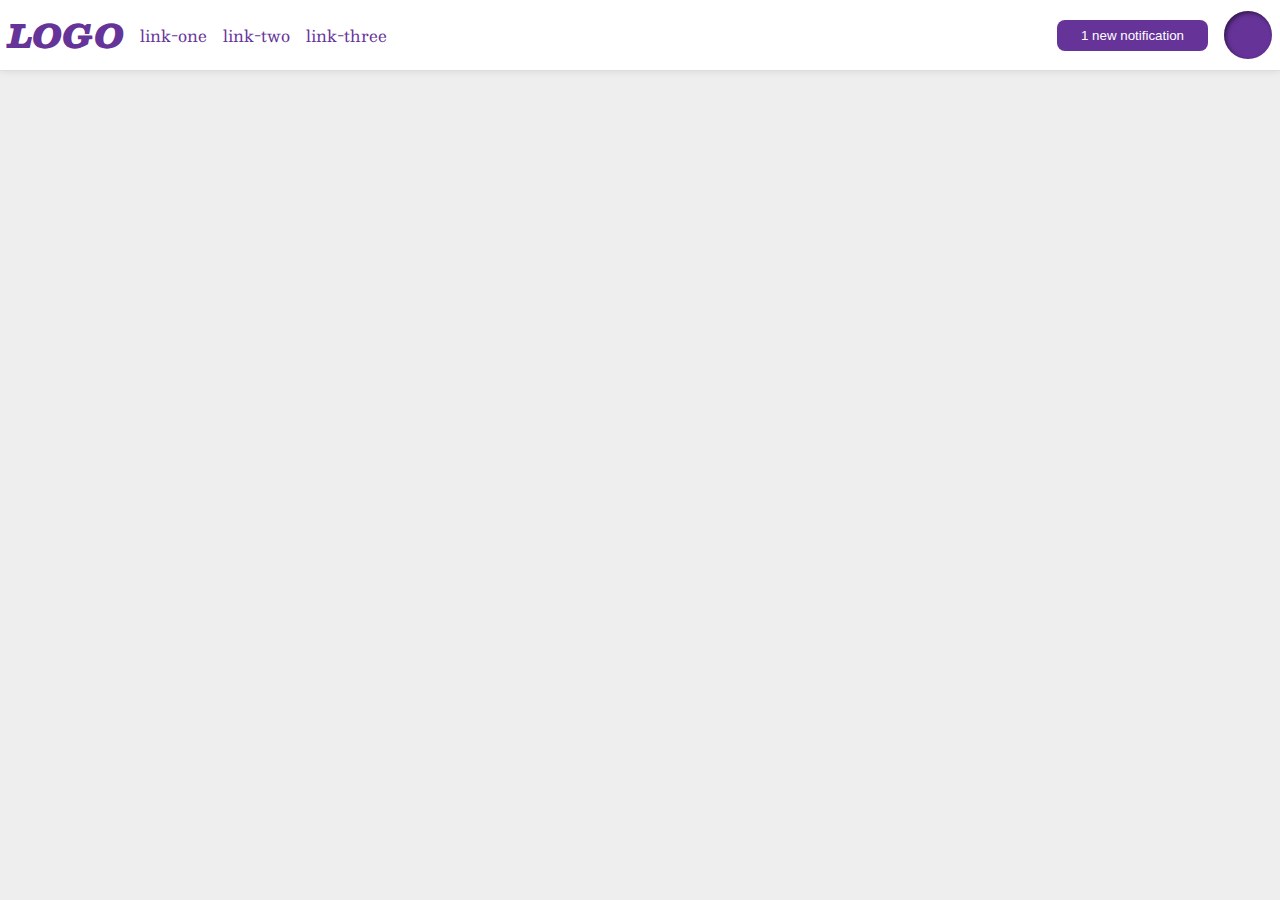
<file: flex/03-flex-header-2/index.html>
<!DOCTYPE html>
<html lang="en">
  <head>
    <meta charset="UTF-8">
    <meta http-equiv="X-UA-Compatible" content="IE=edge">
    <meta name="viewport" content="width=device-width, initial-scale=1.0">
    <title>Flex Header 2</title>
    <link rel="stylesheet" href="style.css">
  </head>
  <body>
    <div class="header">
      <div class="logo">
        LOGO
      </div>
      <ul class="links">
        <li><a href="google.com">link-one</a></li>
        <li><a href="google.com">link-two</a></li>
        <li><a href="google.com">link-three</a></li>
      </ul>
      <div class="right-side">
        <button class="notifications">
          1 new notification
        </button>
        <div class="profile-image"></div>
      </div>
    </div>
  </body>
</html>
</file>
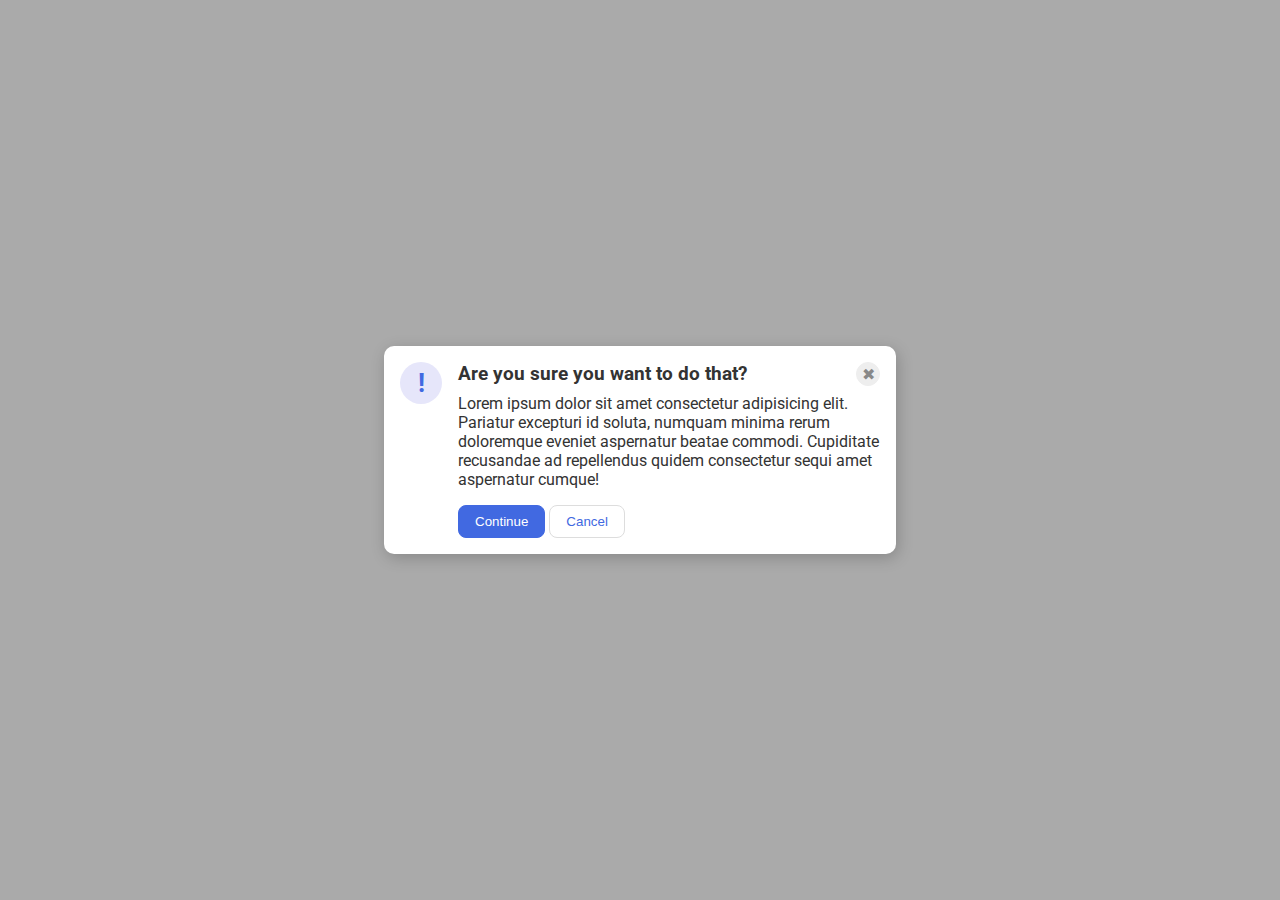
<file: flex/05-flex-modal/index.html>
<!DOCTYPE html>
<html lang="en">
  <head>
    <meta charset="UTF-8" />
    <meta http-equiv="X-UA-Compatible" content="IE=edge" />
    <meta name="viewport" content="width=device-width, initial-scale=1.0" />
    <link rel="stylesheet" href="style.css" />
    <title>Modal</title>
  </head>
  <body>
    <div class="modal">
      <div class="icon">!</div>
      <div class="warning">
        <div class="head">
          <div class="header">Are you sure you want to do that?</div>
          <button class="close-button">✖</button>
        </div>
        <div class="text">
          Lorem ipsum dolor sit amet consectetur adipisicing elit. Pariatur
          excepturi id soluta, numquam minima rerum doloremque eveniet
          aspernatur beatae commodi. Cupiditate recusandae ad repellendus quidem
          consectetur sequi amet aspernatur cumque!
        </div>
        <button class="continue">Continue</button>
        <button class="cancel">Cancel</button>
      </div>
    </div>
  </body>
</html>
</file>
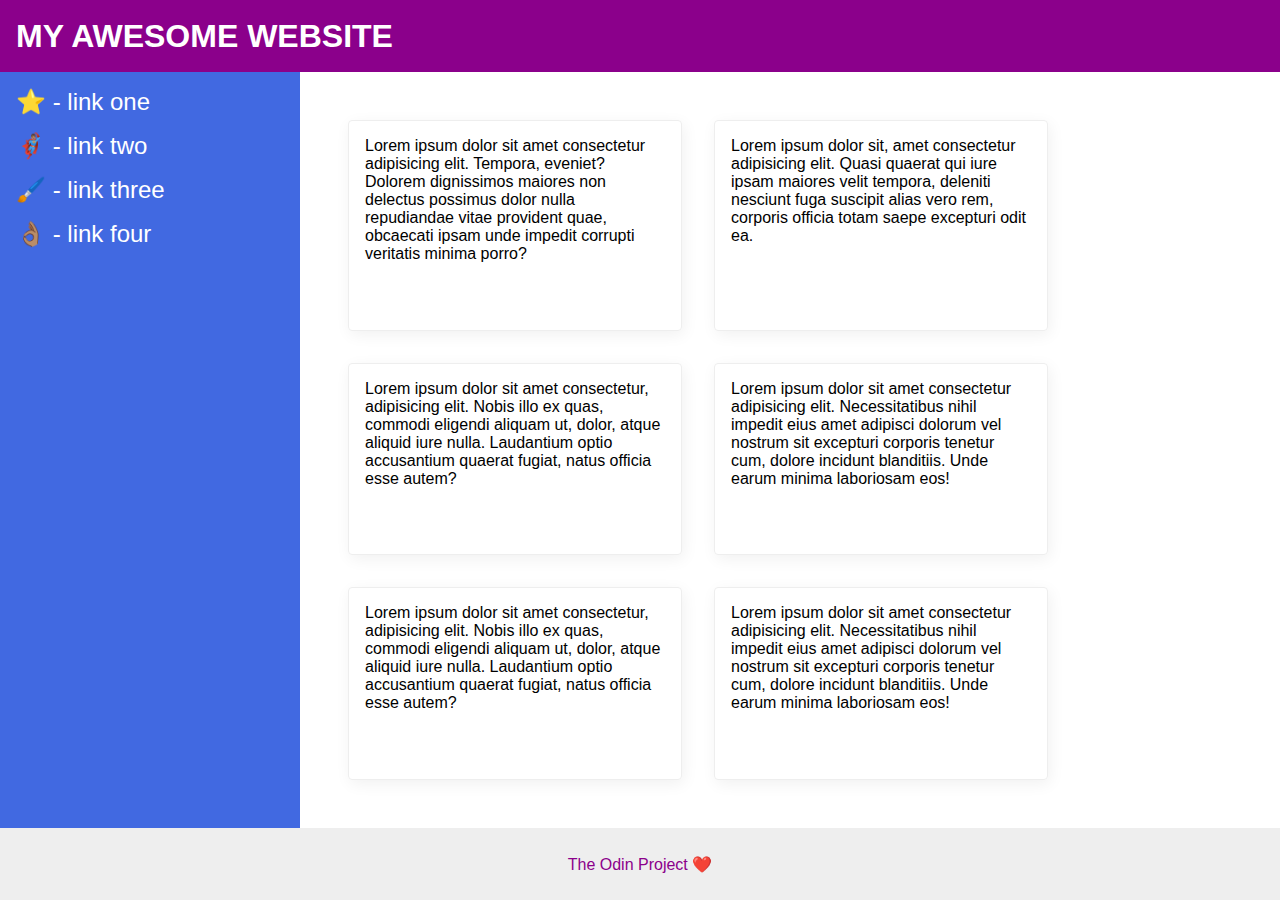
<file: flex/07-flex-layout-2/index.html>
<!DOCTYPE html>
<html lang="en">
  <head>
    <meta charset="UTF-8" />
    <meta http-equiv="X-UA-Compatible" content="IE=edge" />
    <meta name="viewport" content="width=device-width, initial-scale=1.0" />
    <title>The Holy Grail</title>
    <link rel="stylesheet" href="style.css" />
  </head>
  <body>
    <div class="header">MY AWESOME WEBSITE</div>
    <div class="content">
      <div class="sidebar">
        <ul>
          <li><a href="#">⭐ - link one</a></li>
          <li><a href="#">🦸🏽‍♂️ - link two</a></li>
          <li><a href="#">🖌️ - link three</a></li>
          <li><a href="#">👌🏽 - link four</a></li>
        </ul>
      </div>

      <div class="cards">
        <div class="card">
          Lorem ipsum dolor sit amet consectetur adipisicing elit. Tempora,
          eveniet? Dolorem dignissimos maiores non delectus possimus dolor nulla
          repudiandae vitae provident quae, obcaecati ipsam unde impedit corrupti
          veritatis minima porro?
        </div>
        <div class="card">
          Lorem ipsum dolor sit, amet consectetur adipisicing elit. Quasi quaerat
          qui iure ipsam maiores velit tempora, deleniti nesciunt fuga suscipit
          alias vero rem, corporis officia totam saepe excepturi odit ea.
        </div>
        <div class="card">
          Lorem ipsum dolor sit amet consectetur, adipisicing elit. Nobis illo ex
          quas, commodi eligendi aliquam ut, dolor, atque aliquid iure nulla.
          Laudantium optio accusantium quaerat fugiat, natus officia esse autem?
        </div>
        <div class="card">
          Lorem ipsum dolor sit amet consectetur adipisicing elit. Necessitatibus
          nihil impedit eius amet adipisci dolorum vel nostrum sit excepturi
          corporis tenetur cum, dolore incidunt blanditiis. Unde earum minima
          laboriosam eos!
        </div>
        <div class="card">
          Lorem ipsum dolor sit amet consectetur, adipisicing elit. Nobis illo ex
          quas, commodi eligendi aliquam ut, dolor, atque aliquid iure nulla.
          Laudantium optio accusantium quaerat fugiat, natus officia esse autem?
        </div>
        <div class="card">
          Lorem ipsum dolor sit amet consectetur adipisicing elit. Necessitatibus
          nihil impedit eius amet adipisci dolorum vel nostrum sit excepturi
          corporis tenetur cum, dolore incidunt blanditiis. Unde earum minima
          laboriosam eos!
        </div>
      </div>
    </div>
    <div class="footer">The Odin Project ❤️</div>
  </body>
</html>
</file>
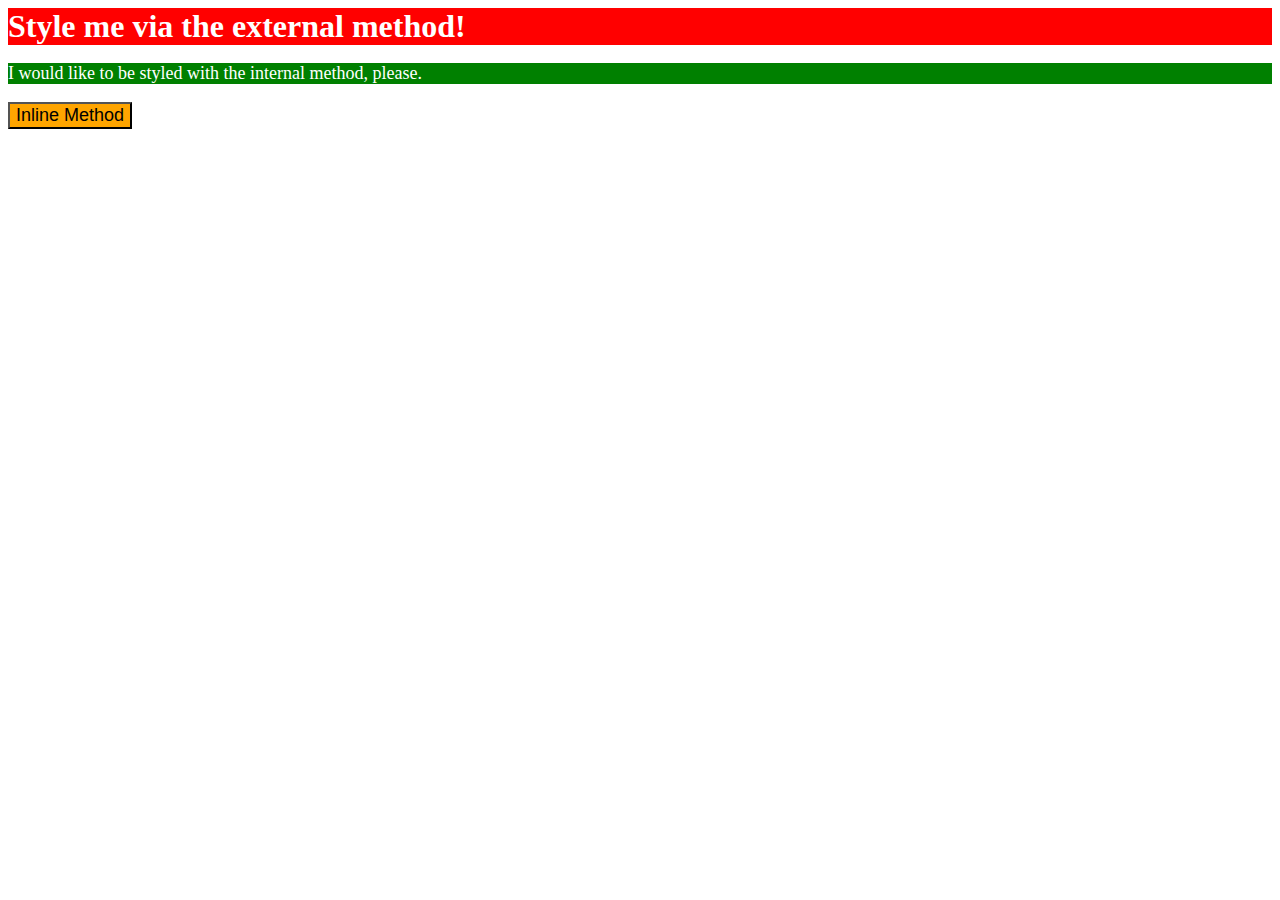
<file: foundations/01-css-methods/index.html>
<!DOCTYPE html>
<html lang="en">
  <head>
    <meta charset="UTF-8" />
    <meta http-equiv="X-UA-Compatible" content="IE=edge" />
    <meta name="viewport" content="width=device-width, initial-scale=1.0" />
    <title>Methods for Adding CSS</title>

    <link rel="stylesheet" href="style.css" />

    <style>
      p {
        background-color: green;
        color: white;
        font-size: 18px;
      }
    </style>
  </head>
  <body>
    <div>Style me via the external method!</div>
    <p>I would like to be styled with the internal method, please.</p>
    <button style="background-color: orange; font-size: 18px;">Inline Method</button>
  </body>
</html>
</file>
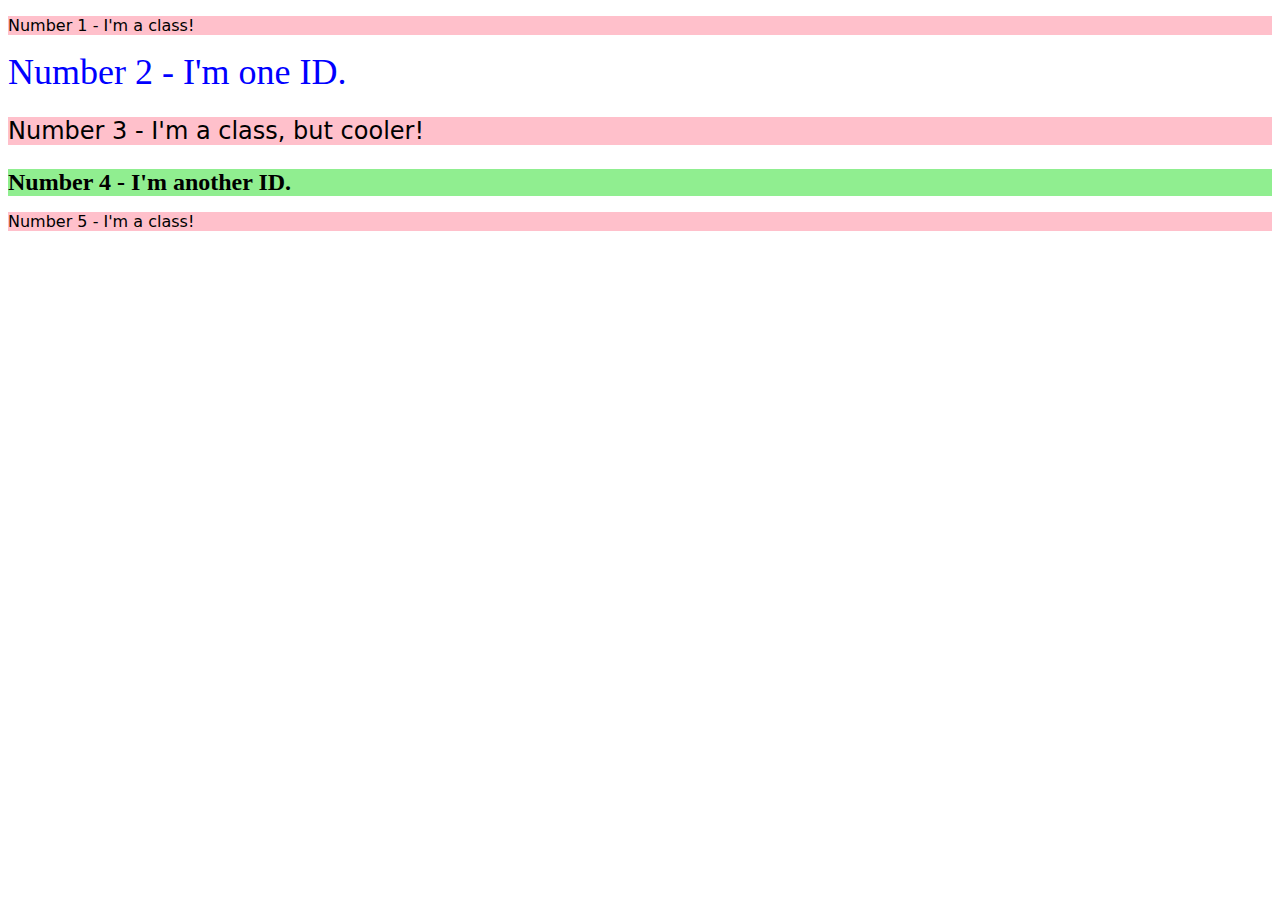
<file: foundations/02-class-id-selectors/index.html>
<!DOCTYPE html>
<html lang="en">
  <head>
    <meta charset="UTF-8">
    <meta http-equiv="X-UA-Compatible" content="IE=edge">
    <meta name="viewport" content="width=device-width, initial-scale=1.0">
    <title>Class and ID Selectors</title>
    <link rel="stylesheet" href="style.css">
  </head>
  <body>
    <p>Number 1 - I'm a class!</p>
    <div id="two">Number 2 - I'm one ID.</div>
    <p class="font-adjust">Number 3 - I'm a class, but cooler!</p>
    <div id="four">Number 4 - I'm another ID.</div>
    <p>Number 5 - I'm a class!</p>
  </body>
</html>
</file>
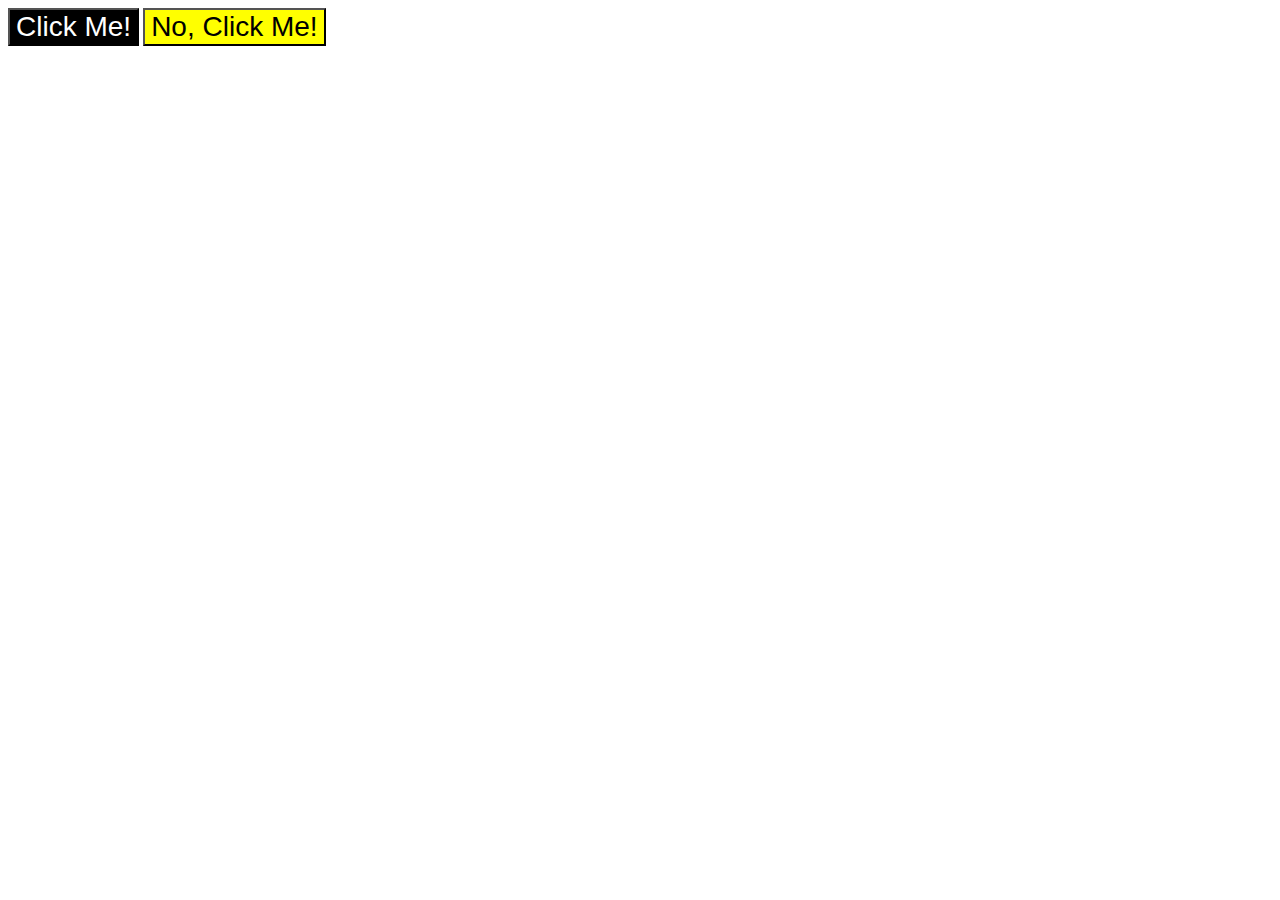
<file: foundations/03-grouping-selectors/index.html>
<!DOCTYPE html>
<html lang="en">
  <head>
    <meta charset="UTF-8">
    <meta http-equiv="X-UA-Compatible" content="IE=edge">
    <meta name="viewport" content="width=device-width, initial-scale=1.0">
    <title>Grouping Selectors</title>
    <link rel="stylesheet" href="style.css">
  </head>
  <body>
    <button class="first">Click Me!</button>
    <button class="second">No, Click Me!</button>
  </body>
</html>
</file>
<file: flex/03-flex-header-2/style.css>
/* this is some magical font-importing.  
you'll learn about it later. */
@import url('https://fonts.googleapis.com/css2?family=Besley:ital,wght@0,400;1,900&display=swap');

body {
  margin: 0;
  background: #eee;
  font-family: Besley, serif;
}

.header {
  background: white;
  border-bottom: 1px solid #ddd;
  box-shadow: 0 0 8px rgba(0,0,0,.1);
  display: flex;
  align-items: center;
  padding: 8px;
  gap: 16px;
}

.profile-image {
  background: rebeccapurple;
  box-shadow: inset 2px 2px 4px rgba(0,0,0,.5);
  border-radius: 50%;
  width: 48px;
  height: 48px;
}

.logo {
  color: rebeccapurple;
  font-size: 32px;
  font-weight: 900;
  font-style: italic;
}

.right-side{
  display: flex;
  flex: auto;
  justify-content:flex-end;
  gap: 16px;
}

button {
  border: none;
  border-radius: 8px;
  background: rebeccapurple;
  color: white;
  padding: 8px 24px;
  align-self: center;
}

a {
  /* this removes the line under our links */
  text-decoration: none;
  color: rebeccapurple;
}

ul {
  list-style-type: none;
  display: flex;
  gap: 16px;
  justify-content:left;
  margin: 0;
  padding: 0;
}

*{
  border: 0px solid red;
}
</file>
<file: flex/05-flex-modal/style.css>
@import url('https://fonts.googleapis.com/css2?family=Roboto:wght@400;700&display=swap');

html, body {
  height: 100%;
}

body {
  font-family: Roboto, sans-serif;
  margin: 0;
  background: #aaa;
  color: #333;
  /* I'll give you this one for free lol */
  display: flex;
  align-items: center;
  justify-content: center;
}

.modal {
  background: white;
  width: 480px;
  border-radius: 10px;
  box-shadow: 2px 4px 16px rgba(0,0,0,.2);
  display: flex;
  gap: 16px;
  padding: 16px;
}

.icon {
  color: royalblue;
  font-size: 26px;
  font-weight: 700;
  background: lavender;
  width: 42px;
  height: 42px;
  border-radius: 50%;
  display: flex;
  align-items: center;
  justify-content: center;
  flex-shrink: 0;
}

.head {
  margin-bottom: 8px;
  display: flex;
  justify-content: space-between;
  font-weight: bold;
  font-size: larger;
}

.close-button {
  background: #eee;
  border-radius: 50%;
  color: #888;
  font-weight: 400;
  font-size: 16px;
  height: 24px;
  width: 24px;
  display: flex;
  align-items: center;
  justify-content: center;
  border: 1px solid #eee;
  padding: 0;
}

.text {
  margin-bottom: 16px;
}

/* .buttons {
  display: flex;
  gap: 8px;
} */

button {
  cursor: pointer;
  padding: 8px 16px;
  border-radius: 8px;
}

button.continue {
  background: royalblue;
  border: 1px solid royalblue;
  color: white;
}

button.cancel {
  background: white;
  border: 1px solid #ddd;
  color: royalblue;
}
</file>
<file: flex/07-flex-layout-2/style.css>
body {
  font-family: -apple-system, BlinkMacSystemFont, 'Segoe UI', Roboto, Oxygen, Ubuntu, Cantarell, 'Open Sans', 'Helvetica Neue', sans-serif;
  margin: 0;
  min-height: 100vh;
  display: flex;
  flex-direction: column;
}

ul {
  list-style: none;
  padding: 0;
  margin: 0;
}

li {
  margin-bottom: 16px;
}

a {
  font-size: 24px;
  color: white;
  text-decoration: none;
}

.header {
  height: 72px;
  background: darkmagenta;
  color: white;
  display: flex;
  align-items: center;
  padding: 0px 16px;
  font-size: 32px;
  font-weight: 900;
}

.footer {
  height: 72px;
  background: #eee;
  color: darkmagenta;
  display: flex;
  align-items: center;
  justify-content: center;
}

.content {
  display: flex;
  flex: 1;
}

.sidebar {
  width: 300px;
  background: royalblue;
  box-sizing: border-box;
  flex-shrink: 0;
  padding: 16px;
}

.cards {
  display: flex;
  padding: 32px;
  /* gap: 16px; */
  flex-wrap: wrap;
}

.card {
  border: 1px solid #eee;
  box-shadow: 2px 4px 16px rgba(0,0,0,.06);
  border-radius: 4px;
  width: 300px;
  margin: 16px;
  padding: 16px;
}
</file>
<file: foundations/01-css-methods/style.css>
div{
    background-color: red;
    color: white;
    font-size: 32px;
    align-items: center;
    font-weight: bold;
}
</file>
<file: foundations/02-class-id-selectors/style.css>
p:nth-child(odd){
    background-color: pink;
    font-family: Verdana, "Dejavu Sans", sans-serif;
}

#two{
    color: blue;
    font-size: 36px;
}

.font-adjust{
    font-size: 24px;
}

#four{
    background-color: lightgreen;
    font-size: 24px;
    font-weight: bold;
}
</file>
<file: foundations/03-grouping-selectors/style.css>
.first,
.second{
    font-size: 28px;
    font-family: Helvetica, Times New Roman, sans-serif;
}

.first{
    background-color: black;
    color: white;
}

.second{
    background-color: yellow;
}
</file>
